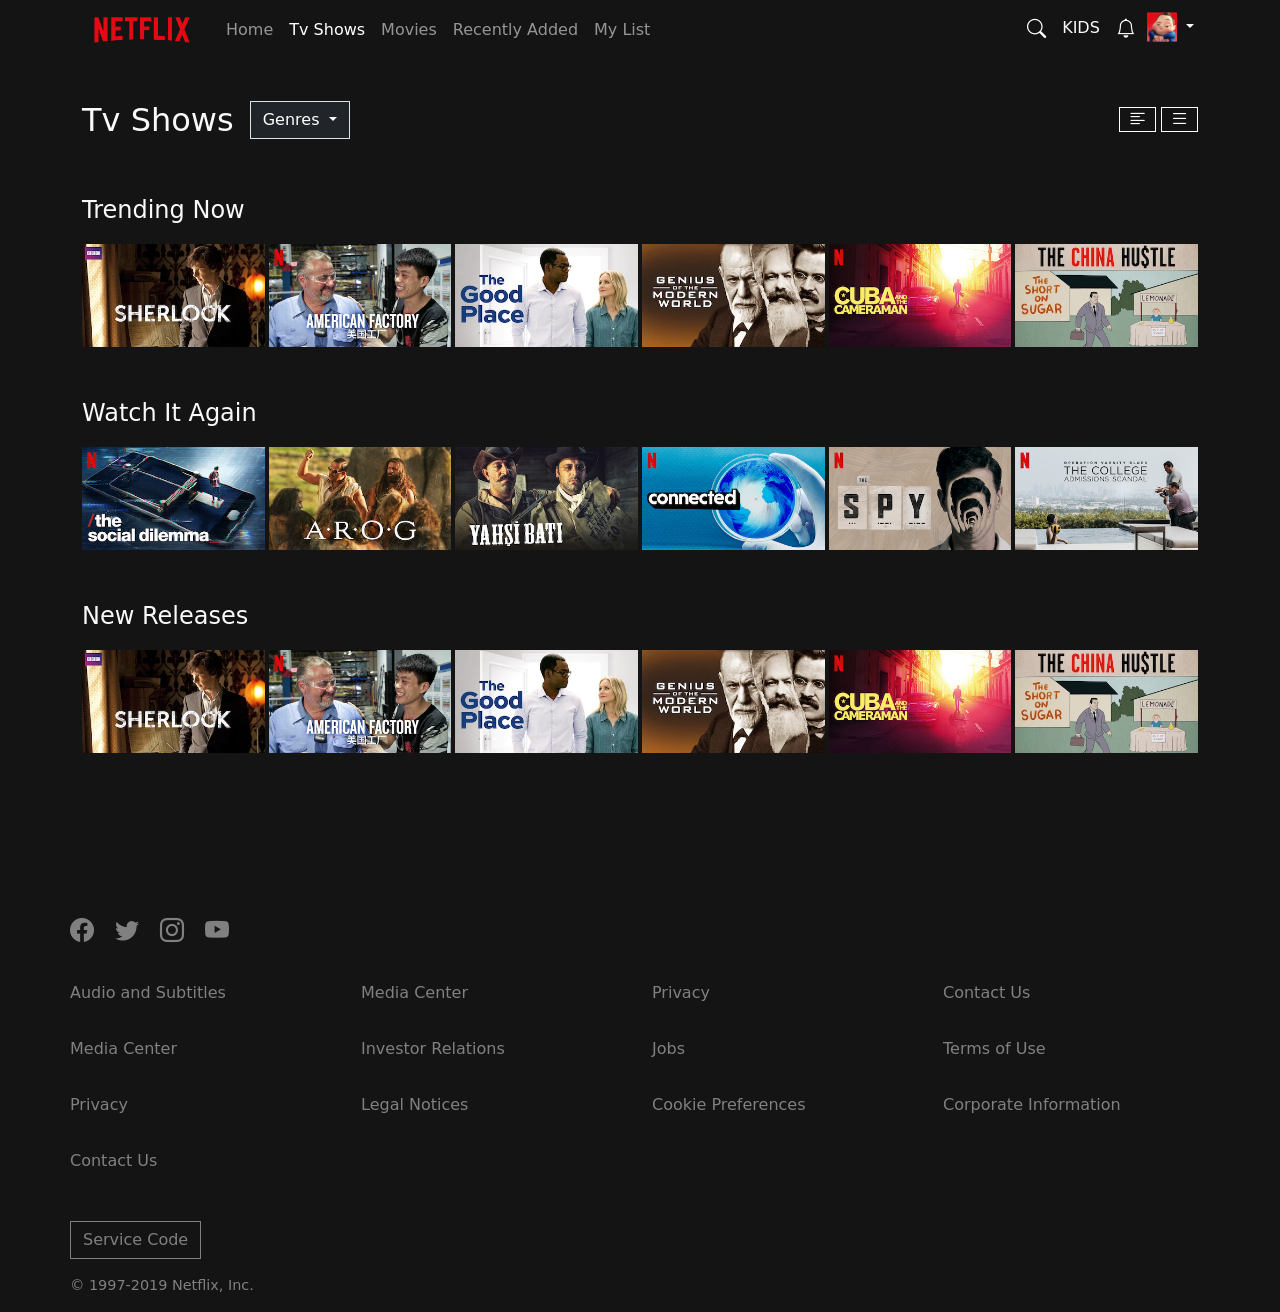
<file: index.html>
<!DOCTYPE html>
<html lang="en">
  <head>
    <meta charset="utf-8" />
    <meta name="viewport" content="width=device-width, initial-scale=1" />
    <title>Netflix</title>
    <link
      href="https://cdn.jsdelivr.net/npm/bootstrap@5.3.2/dist/css/bootstrap.min.css"
      rel="stylesheet"
      integrity="sha384-T3c6CoIi6uLrA9TneNEoa7RxnatzjcDSCmG1MXxSR1GAsXEV/Dwwykc2MPK8M2HN"
      crossorigin="anonymous"
    />
    <link rel="stylesheet" href="/assets/css/style.css" />
    <link
      rel="stylesheet"
      href="https://cdn.jsdelivr.net/npm/bootstrap-icons@1.11.1/font/bootstrap-icons.css"
    />
  </head>

  <body>
    <header>
      <nav
        class="navbar navbar-dark navbar-expand-lg fixed-top pt-0"
        data-bs-theme="dark"
      >
        <div class="container">
          <a class="navbar-brand" href="">
            <img
              src="/assets/netflix_logo.png"
              alt="Netflix Logo"
              width="120"
            />
          </a>
          <button
            class="navbar-toggler"
            type="button"
            data-bs-toggle="collapse"
            data-bs-target="#navbarSupportedContent"
            aria-controls="navbarSupportedContent"
            aria-expanded="false"
            aria-label="Toggle navigation"
          >
            <span class="navbar-toggler-icon"></span>
          </button>
          <div class="collapse navbar-collapse" id="navbarSupportedContent">
            <ul class="navbar-nav me-auto mb-2 mb-lg-0">
              <li class="nav-item">
                <a class="nav-link" aria-current="page" href="">Home</a>
              </li>
              <li class="nav-item">
                <a class="nav-link active" aria-current="page" href=""
                  >Tv Shows</a
                >
              </li>
              <li class="nav-item">
                <a class="nav-link" href="">Movies</a>
              </li>
              <li class="nav-item">
                <a class="nav-link" href="">Recently Added</a>
              </li>
              <li class="nav-item">
                <a class="nav-link" href="">My List</a>
              </li>
            </ul>
            <ul class="navbar-nav">
              <li class="nav-item d-none d-sm-block">
                <a class="nav-link active" href=""
                  ><i class="bi bi-search"></i
                ></a>
              </li>
              <li class="nav-item d-none d-sm-block">
                <a class="nav-link active text-light" href="">KIDS</a>
              </li>
              <li class="nav-item d-none d-sm-block">
                <a class="nav-link active" href=""
                  ><i class="bi bi-bell"></i
                ></a>
              </li>
              <li class="nav-item dropdown">
                <button
                  class="btn btn-dark dropdown-toggle p-0 p-sm-1"
                  id="switchUser"
                  data-bs-toggle="dropdown"
                  aria-expanded="false"
                >
                  <img src="/assets/avatar.png" alt="Avatar" width="30px" />
                </button>
                <ul class="dropdown-menu switchUserList">
                  <li>
                    <a class="dropdown-item" href=""
                      ><img
                        src="/assets/kids_icon.png"
                        alt="Avatar"
                        width="30px"
                    /></a>
                  </li>
                </ul>
              </li>
            </ul>
          </div>
        </div>
      </nav>
    </header>

    <div class="container-fluid pt-5">
      <div
        class="container d-flex align-items-center justify-content-between pt-5 mb-5"
      >
        <div class="d-flex align-items-center">
          <span class="fs-2 text-light" id="tvShows">Tv Shows</span>
          <button
            class="btn btn-dark dropdown-toggle border border-1 rounded-0 pl-5"
            data-bs-toggle="dropdown"
            aria-expanded="false"
          >
            Genres
          </button>
          <ul class="dropdown-menu dropdown-menu-dark rounded-0">
            <li>
              <a class="dropdown-item" href="">Anime</a>
            </li>
            <li>
              <a class="dropdown-item" href="">Horror</a>
            </li>
            <li>
              <a class="dropdown-item" href="">Fantasy</a>
            </li>
          </ul>
        </div>

        <div>
          <a href=""><i class="bi bi-text-left littleIcons px-2"></i></a>
          <a href=""><i class="bi bi-list littleIcons px-2"></i></a>
        </div>
      </div>

      <div class="container mb-5">
        <p class="fs-4 text-light">Trending Now</p>
        <div class="row row-cols-6 gx-1">
          <div class="col-12 col-sm-6 col-md video">
            <img
              src="/assets/media/media0.webp"
              class="img-fluid"
              alt="thumbnail"
            />
          </div>
          <div class="col-12 col-sm-6 col-md video">
            <img
              src="/assets/media/media1.jpg"
              class="img-fluid"
              alt="thumbnail"
            />
          </div>
          <div class="col-12 col-sm-6 col-md video">
            <img
              src="/assets/media/media2.webp"
              class="img-fluid"
              alt="thumbnail"
            />
          </div>
          <div class="col-12 col-sm-6 col-md video">
            <img
              src="/assets/media/media3.webp"
              class="img-fluid"
              alt="thumbnail"
            />
          </div>
          <div class="col-12 col-sm-6 col-md video">
            <img
              src="/assets/media/media4.jpg"
              class="img-fluid"
              alt="thumbnail"
            />
          </div>
          <div class="col-12 col-sm-6 col-md video">
            <img
              src="/assets/media/media5.webp"
              class="img-fluid"
              alt="thumbnail"
            />
          </div>
        </div>
      </div>

      <div class="container mb-5">
        <p class="fs-4 text-light">Watch It Again</p>
        <div class="row row-cols-6 gx-1">
          <div class="col-12 col-sm-6 col-md video">
            <img
              src="/assets/media/media6.jpg"
              class="img-fluid"
              alt="thumbnail"
            />
          </div>
          <div class="col-12 col-sm-6 col-md video">
            <img
              src="/assets/media/media7.webp"
              class="img-fluid"
              alt="thumbnail"
            />
          </div>
          <div class="col-12 col-sm-6 col-md video">
            <img
              src="/assets/media/media8.webp"
              class="img-fluid"
              alt="thumbnail"
            />
          </div>
          <div class="col-12 col-sm-6 col-md video">
            <img
              src="/assets/media/media9.jpg"
              class="img-fluid"
              alt="thumbnail"
            />
          </div>
          <div class="col-12 col-sm-6 col-md video">
            <img
              src="/assets/media/media10.jpg"
              class="img-fluid"
              alt="thumbnail"
            />
          </div>
          <div class="col-12 col-sm-6 col-md video">
            <img
              src="/assets/media/media11.jpg"
              class="img-fluid"
              alt="thumbnail"
            />
          </div>
        </div>
      </div>

      <div class="container newReleases">
        <p class="fs-4 text-light">New Releases</p>
        <div class="row row-cols-6 gx-1">
          <div class="col-12 col-sm-6 col-md video">
            <img
              src="/assets/media/media0.webp"
              class="img-fluid"
              alt="thumbnail"
            />
          </div>
          <div class="col-12 col-sm-6 col-md video">
            <img
              src="/assets/media/media1.jpg"
              class="img-fluid"
              alt="thumbnail"
            />
          </div>
          <div class="col-12 col-sm-6 col-md video">
            <img
              src="/assets/media/media2.webp"
              class="img-fluid"
              alt="thumbnail"
            />
          </div>
          <div class="col-12 col-sm-6 col-md video">
            <img
              src="/assets/media/media3.webp"
              class="img-fluid"
              alt="thumbnail"
            />
          </div>
          <div class="col-12 col-sm-6 col-md video">
            <img
              src="/assets/media/media4.jpg"
              class="img-fluid"
              alt="thumbnail"
            />
          </div>
          <div class="col-12 col-sm-6 col-md video">
            <img
              src="/assets/media/media5.webp"
              class="img-fluid"
              alt="thumbnail"
            />
          </div>
        </div>
      </div>

      <footer class="container w-100 w-sm-50 p-0">
        <div>
          <a href="javascript:void(0)"><i class="bi bi-facebook"></i></a>
          <a href="javascript:void(0)"><i class="bi bi-twitter"></i></a>
          <a href="javascript:void(0)"><i class="bi bi-instagram"></i></a>
          <a href="javascript:void(0)"><i class="bi bi-youtube"></i></a>
        </div>
        <div class="row row-cols-3 row-cols-sm-4 my-3">
          <div class="col my-1 my-sm-3">
            <a class="text-decoration-none" href="javascript:void(0)"
              >Audio and Subtitles</a
            >
          </div>
          <div class="col my-1 my-sm-3">
            <a class="text-decoration-none" href="javascript:void(0)"
              >Media Center</a
            >
          </div>
          <div class="col my-1 my-sm-3">
            <a class="text-decoration-none" href="javascript:void(0)"
              >Privacy</a
            >
          </div>
          <div class="col my-1 my-sm-3">
            <a class="text-decoration-none" href="javascript:void(0)"
              >Contact Us</a
            >
          </div>
          <div class="col my-1 my-sm-3">
            <a class="text-decoration-none" href="javascript:void(0)"
              >Media Center</a
            >
          </div>
          <div class="col my-1 my-sm-3">
            <a class="text-decoration-none" href="javascript:void(0)"
              >Investor Relations</a
            >
          </div>
          <div class="col my-1 my-sm-3">
            <a class="text-decoration-none" href="javascript:void(0)">Jobs</a>
          </div>
          <div class="col my-1 my-sm-3">
            <a class="text-decoration-none" href="javascript:void(0)"
              >Terms of Use</a
            >
          </div>
          <div class="col my-1 my-sm-3">
            <a class="text-decoration-none" href="javascript:void(0)"
              >Privacy</a
            >
          </div>
          <div class="col my-1 my-sm-3">
            <a class="text-decoration-none" href="javascript:void(0)"
              >Legal Notices</a
            >
          </div>
          <div class="col my-1 my-sm-3">
            <a class="text-decoration-none" href="javascript:void(0)"
              >Cookie Preferences</a
            >
          </div>
          <div class="col my-1 my-sm-3">
            <a class="text-decoration-none" href="javascript:void(0)"
              >Corporate Information</a
            >
          </div>
          <div class="col my-3">
            <a class="text-decoration-none" href="javascript:void(0)"
              >Contact Us</a
            >
          </div>
        </div>

        <button
          type="button"
          class="btn btn-outline-secondary rounded-0 my-3 button"
        >
          Service Code
        </button>

        <p class="grigio">&copy; 1997-2019 Netflix, Inc.</p>
      </footer>
    </div>
    <script
      src="https://cdn.jsdelivr.net/npm/bootstrap@5.3.2/dist/js/bootstrap.bundle.min.js"
      integrity="sha384-C6RzsynM9kWDrMNeT87bh95OGNyZPhcTNXj1NW7RuBCsyN/o0jlpcV8Qyq46cDfL"
      crossorigin="anonymous"
    ></script>
  </body>
</html>
</file>
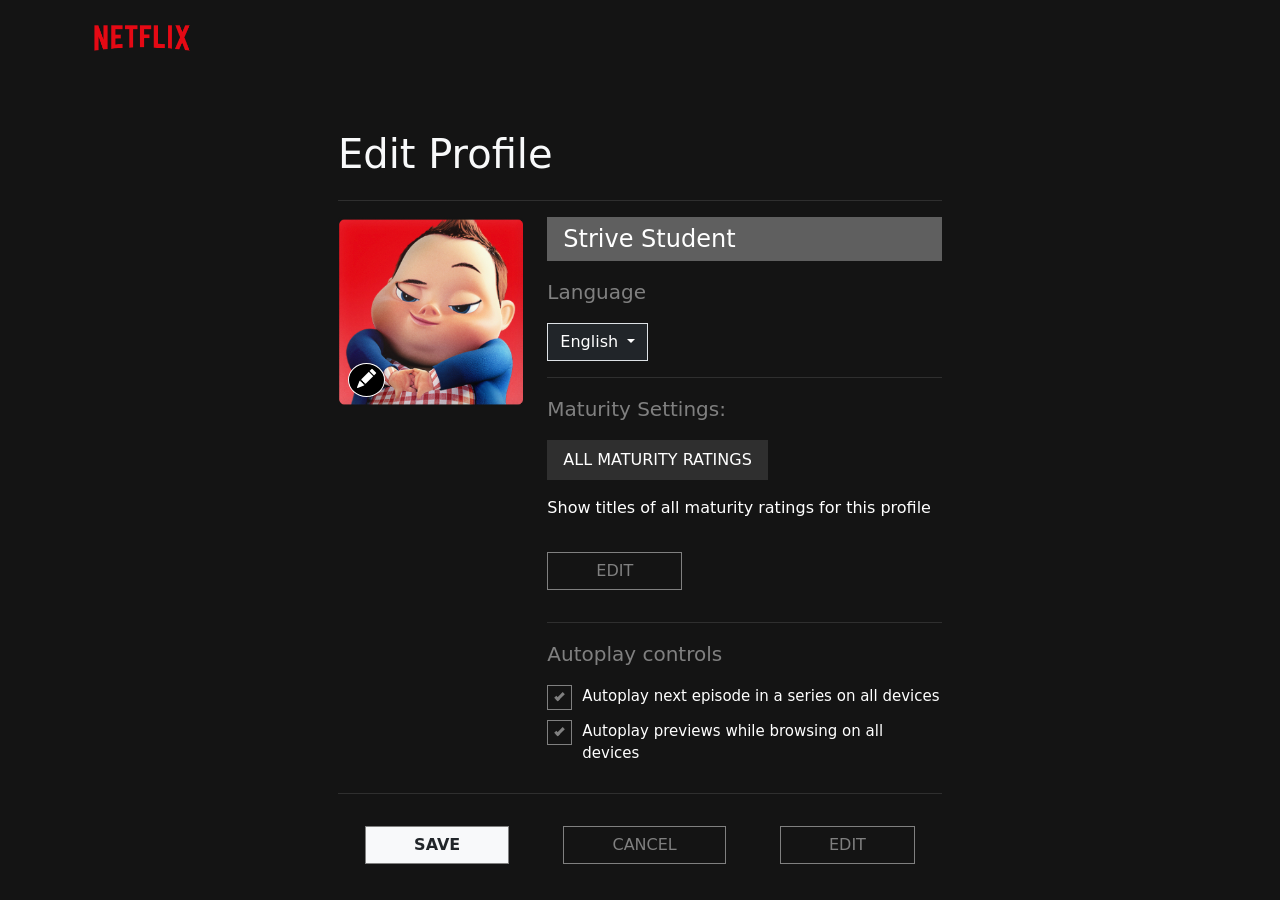
<file: profile.html>
<!DOCTYPE html>
<html lang="en">
  <head>
    <meta charset="utf-8" />
    <meta name="viewport" content="width=device-width, initial-scale=1" />
    <title>Netflix</title>
    <link
      href="https://cdn.jsdelivr.net/npm/bootstrap@5.3.2/dist/css/bootstrap.min.css"
      rel="stylesheet"
      integrity="sha384-T3c6CoIi6uLrA9TneNEoa7RxnatzjcDSCmG1MXxSR1GAsXEV/Dwwykc2MPK8M2HN"
      crossorigin="anonymous"
    />
    <link rel="stylesheet" href="/assets/css/style.css" />
    <link
      rel="stylesheet"
      href="https://cdn.jsdelivr.net/npm/bootstrap-icons@1.11.1/font/bootstrap-icons.css"
    />
  </head>
  <body>

    

    <header>


        <nav class="navbar navbar-expand-lg">
            <div class="container">
                <a class="navbar-brand" href="javascript:void(0)">
                    <img src="/assets/netflix_logo.png" alt="Netflix Logo" width="120">
                </a>
            </div>
            </div>
        </nav>

    </header>

  
    <div class="container-fluid">
        <div class="container pt-sm-5 profileContainer">
            <span class="fs-1 text-light">Edit Profile</span>
            <hr>
            <div class="row row-cols-2">
                <div class="col-4">
                    <div class="position-relative">
                        <img src="/assets/avatar.png" alt="Avatar" class="position-relative w-100">
                        <i class="bi bi-pencil-fill position-absolute"></i>
                    </div>
                </div>
                <div class="col-8 ">
                    <p class="fs-4 py-1" id="accountName">Strive Student</p>
                    <p class="fs-5 grigio">Language</p>
                    <button class="btn btn-dark dropdown-toggle border border-1 rounded-0 pl-5"
                        data-bs-toggle="dropdown" aria-expanded="false">
                        English
                    </button>
                    <ul class="dropdown-menu dropdown-menu-dark rounded-0">
                        <li><a class="dropdown-item " href="javascript:void(0)">Italiano</a></li>
                    </ul>
                    <hr>
                    <p class="fs-5 grigio">Maturity Settings:</p>
                    <p class="d-inline-block px-3 py-2 " id="maturityRatings">ALL MATURITY RATINGS</p>
                    <p>Show titles of all maturity ratings for this profile</p>
                    <button type="button" class="btn btn-outline-secondary rounded-0 my-3 px-5 button">EDIT</button>
                    <hr>
                    <p class="fs-5 grigio">Autoplay controls</p>

                    <label class="checkContainer">Autoplay next episode in a series on all devices
                        <input type="checkbox" checked="checked">
                        <span class="checkmark"></span>
                    </label>
                    <label class="checkContainer">Autoplay previews while browsing on all devices
                        <input type="checkbox" checked="checked">
                        <span class="checkmark"></span>
                    </label>


                </div>
                
            </div>
            <hr>
            <div class="buttonList d-flex justify-content-around">
                <button type="button" class="btn btn-light rounded-0 my-3 button px-sm-5 fw-bold text-dark">
                    SAVE</button>
                <button type="button" class="btn btn-outline-secondary rounded-0 my-3 px-sm-5 button">CANCEL</button>
                <button type="button" class="btn btn-outline-secondary rounded-0 my-3 px-sm-5 button">EDIT</button>
            </div>

        </div>
    </div>
    <script src="https://cdn.jsdelivr.net/npm/bootstrap@5.3.2/dist/js/bootstrap.bundle.min.js" integrity="sha384-C6RzsynM9kWDrMNeT87bh95OGNyZPhcTNXj1NW7RuBCsyN/o0jlpcV8Qyq46cDfL" crossorigin="anonymous"></script>

</body>

</html>
</file>
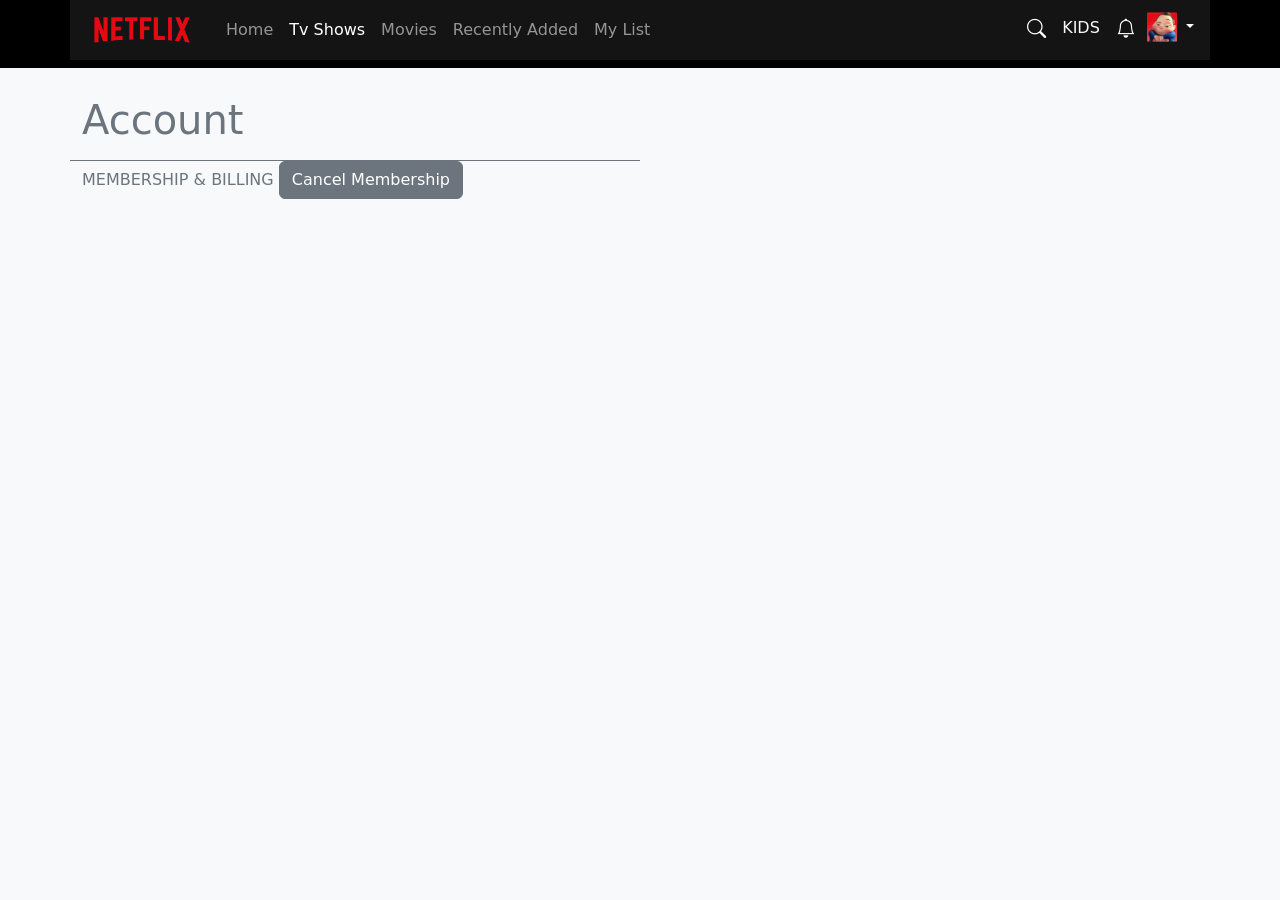
<file: settings.html>
<!DOCTYPE html>
<html lang="en">
  <head>
    <meta charset="utf-8" />
    <meta name="viewport" content="width=device-width, initial-scale=1" />
    <title>Netflix</title>
    <link
      href="https://cdn.jsdelivr.net/npm/bootstrap@5.3.2/dist/css/bootstrap.min.css"
      rel="stylesheet"
      integrity="sha384-T3c6CoIi6uLrA9TneNEoa7RxnatzjcDSCmG1MXxSR1GAsXEV/Dwwykc2MPK8M2HN"
      crossorigin="anonymous"
    />
    <link rel="stylesheet" href="/assets/css/style.css" />
    <link
      rel="stylesheet"
      href="https://cdn.jsdelivr.net/npm/bootstrap-icons@1.11.1/font/bootstrap-icons.css"
    />
  </head>
  <body class="bg-light">
    <header>
      <nav
        class="navbar navbar-dark navbar-expand-lg fixed-top pt-0 bg-black"
        data-bs-theme="dark"
      >
        <div class="container">
          <a class="navbar-brand" href="">
            <img
              src="/assets/netflix_logo.png"
              alt="Netflix Logo"
              width="120"
            />
          </a>
          <button
            class="navbar-toggler"
            type="button"
            data-bs-toggle="collapse"
            data-bs-target="#navbarSupportedContent"
            aria-controls="navbarSupportedContent"
            aria-expanded="false"
            aria-label="Toggle navigation"
          >
            <span class="navbar-toggler-icon"></span>
          </button>
          <div class="collapse navbar-collapse" id="navbarSupportedContent">
            <ul class="navbar-nav me-auto mb-2 mb-lg-0">
              <li class="nav-item">
                <a class="nav-link" aria-current="page" href="">Home</a>
              </li>
              <li class="nav-item">
                <a class="nav-link active" aria-current="page" href=""
                  >Tv Shows</a
                >
              </li>
              <li class="nav-item">
                <a class="nav-link" href="">Movies</a>
              </li>
              <li class="nav-item">
                <a class="nav-link" href="">Recently Added</a>
              </li>
              <li class="nav-item">
                <a class="nav-link" href="">My List</a>
              </li>
            </ul>
            <ul class="navbar-nav">
              <li class="nav-item d-none d-sm-block">
                <a class="nav-link active" href=""
                  ><i class="bi bi-search"></i
                ></a>
              </li>
              <li class="nav-item d-none d-sm-block">
                <a class="nav-link active text-light" href="">KIDS</a>
              </li>
              <li class="nav-item d-none d-sm-block">
                <a class="nav-link active" href=""
                  ><i class="bi bi-bell"></i
                ></a>
              </li>
              <li class="nav-item dropdown">
                <button
                  class="btn btn-dark dropdown-toggle p-0 p-sm-1"
                  id="switchUser"
                  data-bs-toggle="dropdown"
                  aria-expanded="false"
                >
                  <img src="/assets/avatar.png" alt="Avatar" width="30px" />
                </button>
                <ul class="dropdown-menu switchUserList">
                  <li>
                    <a class="dropdown-item" href=""
                      ><img
                        src="/assets/kids_icon.png"
                        alt="Avatar"
                        width="30px"
                    /></a>
                  </li>
                </ul>
              </li>
            </ul>
          </div>
        </div>
      </nav>
    </header>
    <main>
      <div class="container bg-light pt-5 mt-5">
        <div class="row">
          <h1 class="text-secondary">Account</h1>
          <div class="col-6 border-top border-secondary mt-2">
            <span class="pt-4 text-secondary"> MEMBERSHIP & BILLING</span>
            <button type="button" class="btn btn-secondary">
              Cancel Membership
            </button>
          </div>
          <div class="col-6"></div>

          <!--p
student@strive.school
Password
Phone: 321 044 1279
₽ PayPal admin@strive.school
Change account email
Change password
Change phone number
Update payment info
Billing details
Redeem gift card or promo code
Where to buy gift cards
Change plan
PLAN DETAILS
SETTINGS
MY PROFILE
Premium ULTRA HD
Parental controls
Test participation
Manage download devices
Activate a device
Recent device streaming activity
Sign out of all devices
Strive Student
Language
Playback settings
Subtitle appearance
Manage profiles
Add profile email
Viewing activity
Ratings -->
        </div>
      </div>
    </main>
  </body>
</html>
</file>
<file: assets/css/style.css>
.container-fluid, .container, header,body {
    background-color: #141414;
}

.container, header {
    color: white;
}

hr {
    color: gray;
}

ul,li {
    background-color: #141414;
    padding: 0 !important;

}


.bi {
    color: white;
    font-size: 1.2rem;
}

.bi-pencil-fill {
    bottom: 10px;
    left: 10px;
    background-color: black;
    border: 1px solid white;
    padding: 0.1rem 0.5rem;
    border-radius: 50%;
    cursor: pointer;
}

#switchUser {
    background-color: transparent;
    border: none;
}

#tvShows {
    margin-right: 1rem;
}

.littleIcons {
    border: 1px solid white;
}

.littleIcons:hover {
    color:gray;
    border-color: gray;
    background-color: white;

}

.switchUserList {
    min-width: 5px !important;
}

#trendingNow {
    margin-bottom: 10rem;
}

.video {
    transition: 0.2s;
    cursor: pointer;
}

.video:hover {
    transform: scale(1.5);
    z-index: 3;
}

.newReleases {
    margin-bottom: 10rem;
}

footer .bi {
    color: gray;
    margin-right: 1rem;
    font-size: 1.5rem;
}

footer a,
footer {
    color: gray;
}

footer p:last-child {
    font-size: 0.9rem;
}



/* PROFILE PAGE */

#accountName {
    color: white;
    background-color: rgb(95, 95, 95);
    padding-left: 1rem;
}

.grigio {
    color: gray;
}

#maturityRatings {
    background-color: rgb(47, 47, 47);
}

.button {
    color: gray;
    border-color: gray;
}


/* CUSTOM CHECKBOX */
/* The container */
.checkContainer {
  display: block;
  position: relative;
  padding-left: 35px;
  margin-bottom: 12px;
  cursor: pointer;
  font-size: 15px;
  -webkit-user-select: none;
  -moz-user-select: none;
  -ms-user-select: none;
  user-select: none;
}

/* Hide the browser's default checkbox */
.checkContainer input {
  position: absolute;
  opacity: 0;
  cursor: pointer;
  height: 0;
  width: 0;
}

/* Create a custom checkbox */
.checkmark {
  position: absolute;
  top: 0;
  left: 0;
  height: 25px;
  width: 25px;
  background-color: #eeeeee00;
  border: 1px solid gray;
}

/* On mouse-over, add a grey background color */
.checkContainer:hover input ~ .checkmark {
  background-color: #ccc;
}

/* When the checkbox is checked, add a blue background */
.checkContainer input:checked ~ .checkmark {
  background-color: #2195f300;
}

/* Create the checkmark/indicator (hidden when not checked) */
.checkmark:after {
  content: "";
  position: absolute;
  display: none;
}

/* Show the checkmark when checked */
.checkContainer input:checked ~ .checkmark:after {
  display: block;
}

/* Style the checkmark/indicator */
.checkContainer .checkmark:after {
  left: 9px;
  top: 5px;
  width: 5px;
  height: 10px;
  border: solid gray;
  border-width: 0 3px 3px 0;
  -webkit-transform: rotate(45deg);
  -ms-transform: rotate(45deg);
  transform: rotate(45deg);
}


@media screen and (min-width:576px){
    
    .profileContainer {
        width: 50%;
    }
    
}
</file>
